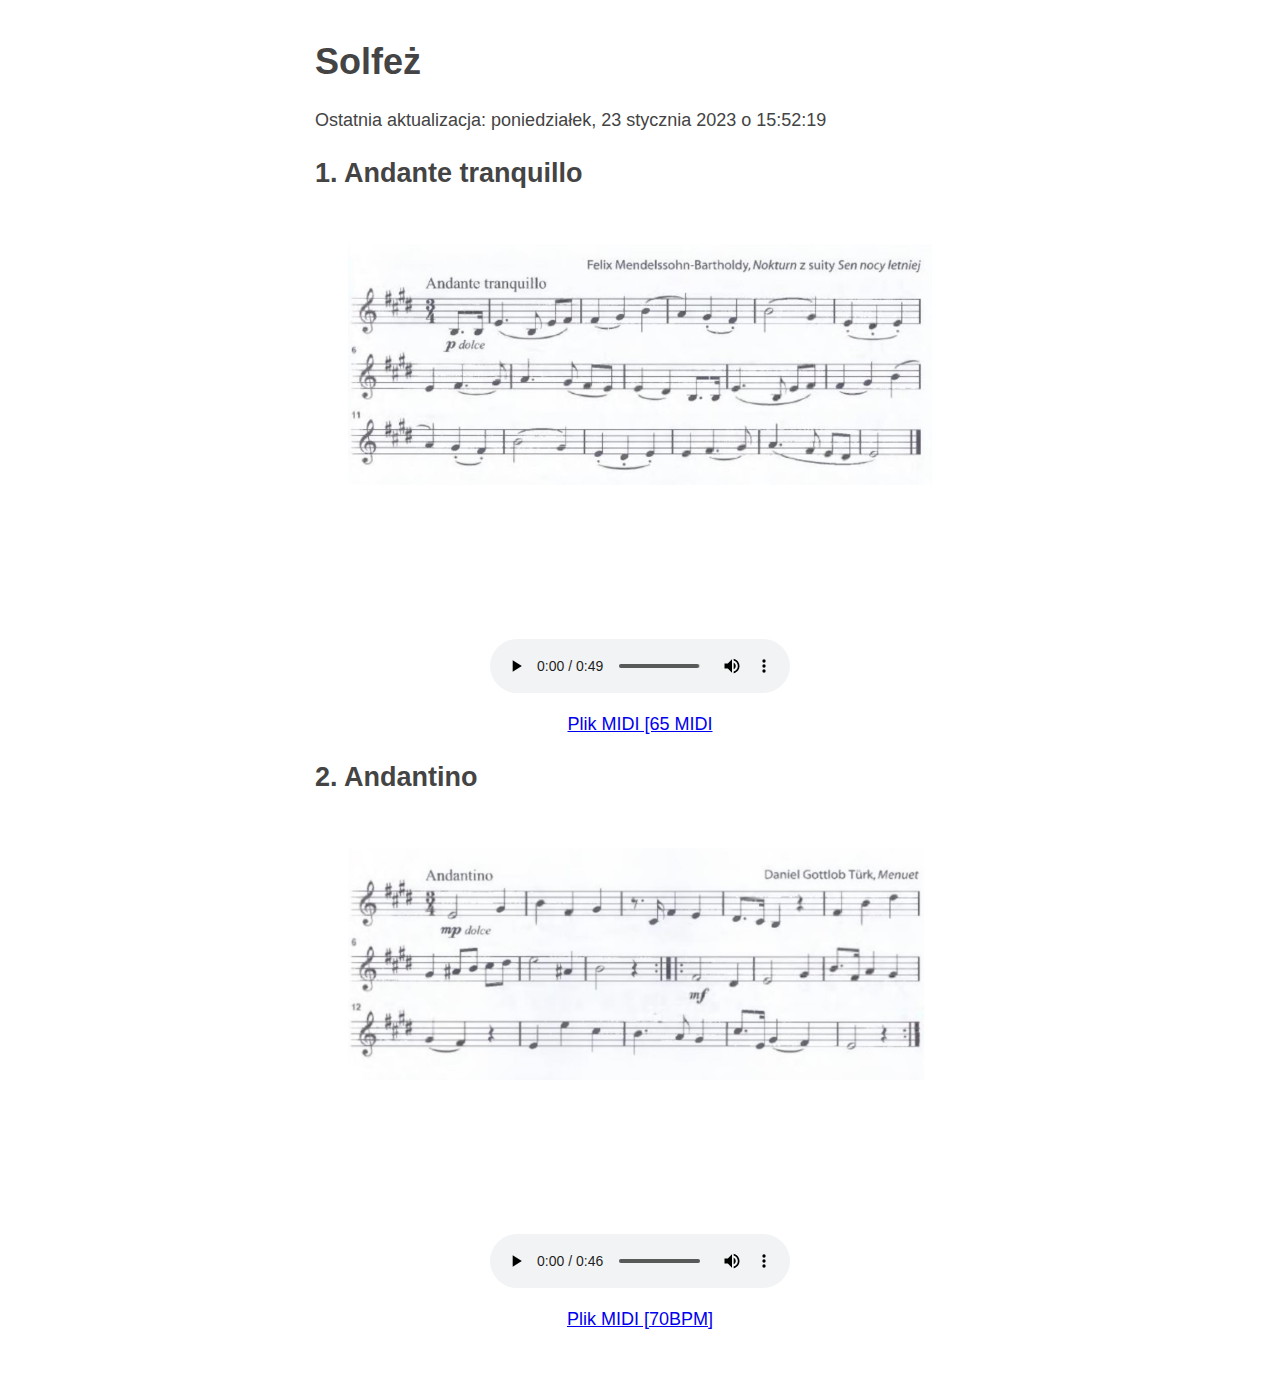
<file: index.html>
<!DOCTYPE html>
<html lang="en">
  <head>
    <meta charset="utf-8">
    <title>Solfeż</title>
    <meta name="viewport" content="width=device-width, initial-scale=1">
    <meta name="description" content="🎻 And it’s really more fucking perfect than the last guy’s.">
    <link rel="stylesheet" href="fuckingstyle.css">
    <link rel="icon" href="data:image/svg+xml,<svg xmlns=%22http://www.w3.org/2000/svg%22 viewBox=%220 0 100 100%22><text y=%22.9em%22 font-size=%2290%22>🎻</text></svg>">
  </head>
  <body>
    <h1 id="this-is-the-final-motherfucking-website">Solfeż</h1>
    <p>Ostatnia aktualizacja: poniedziałek, 23 stycznia 2023 o 15:52:19</p>

<h2 id="seriously-some-minimal-fucking-things-are-needed-to-make-this-shit-perfect">1. Andante tranquillo</h2>

<p><img src="images/1.jpg" style="padding: 5%; max-width: 90%;" alt=""></p>
      
<video controls="" autoplay="" style="display: block; margin-left: auto; margin-right: auto; max-width: 90%;">
    <source src="audio/1.mov" type="video/mp4">
</video>

<p style="text-align: center;"><a href="midi/andantetranquillo65bpm.mid" >Plik MIDI [65 MIDI</a></p>

<h2 id="seriously-some-minimal-fucking-things-are-needed-to-make-this-shit-perfect">2. Andantino</h2>

<p><img src="images/2.jpg" style="padding: 5%; max-width: 90%;" alt=""></p>
      
<video controls="" autoplay="" style="display: block; margin-left: auto; margin-right: auto; max-width: 90%;">
    <source src="audio/2.mov" type="video/mp4">
</video>
      
<p style="text-align: center;"><a href="midi/andatino70bpm.midi" >Plik MIDI [70BPM]</a></p>
      
      
<!-- <h3 id="and-guess-what-motherfucker">And guess what, motherfucker:</h3>

<p>You never knew it, but it’s easy to improve reliability on your site. Here’s how.</p>

<h2 id="a-little-more-accessibility">A little more accessibility</h2>

<p>I know you love marginalization, but you should take care of people.
The <abbr title="HyperText Markup Language">HTML</abbr> tag doesn’t include the <a href="https://www.w3.org/TR/html5/dom.html#the-lang-and-xml:lang-attributes"><code class="language-plaintext highlighter-rouge">lang</code> attribute</a> in your shitty webpage.<br />
You ever listen to a <a href="https://www.youtube.com/watch?v=NP94u7y_KkQ">wrong language screen reader lecture</a>? What a shitty experience.</p>

<h2 id="typography-matters">Typography matters</h2>

<p><a href="https://smartquotesforsmartpeople.com/">Don’t be dumb with typography</a>. Don’t let improper marks and quotes make their way onto websites because of dumb defaults in applications and CMSs.<br />
And did you let the browser choose the font? Don’t make me read such text with <em>Times New Roman</em>.</p>

<h2 id="license-motherfucker">License, motherfucker</h2>

<p>Do you revendicate intellectual property? No. So you must <a href="https://choosealicense.com/">choose a fucking public license</a>.<br />
And as you’ll never be perfect, let others <a href="https://github.com/LeoColomb/perfectmotherfuckingwebsite">improve your shit</a> or <a href="https://github.com/LeoColomb/perfectmotherfuckingwebsite/blob/main/LICENSE">do what the fuck they want to</a>.</p>

<h2 id="yes-this-is-the-last-fucking-satire-you-fuck">Yes, this is the last fucking satire, you fuck</h2>

<p>I’m impressed about what the creator of <a href="http://bettermotherfuckingwebsite.com/">this site’s inspiration did</a>. What I’m saying is that it’s so, so simple to make sites easier to read. Websites are broken by default—they are functional, high-performing, and accessible, but they’re also fucking ugly. You and all the other web designers out there need to make them not total shit.</p>

<blockquote>
  <p>“Don’t ignore stupid things or you will stay at the motherfucker level.” 
— Brad Hollande</p>
</blockquote>

<hr />

<h2 id="epilogue">Epilogue</h2>

<p>Inspired by the geniuses behind <a href="https://motherfuckingwebsite.com/">motherfuckingwebsite.com</a> and <a href="http://bettermotherfuckingwebsite.com/">bettermotherfuckingwebsite.com</a>.</p>

<p>This page—that isn’t a total fucking content—was licensed under <a href="https://creativecommons.org/publicdomain/zero/1.0/">CC0</a>.</p>
-->
  </body>
</html>
</file>
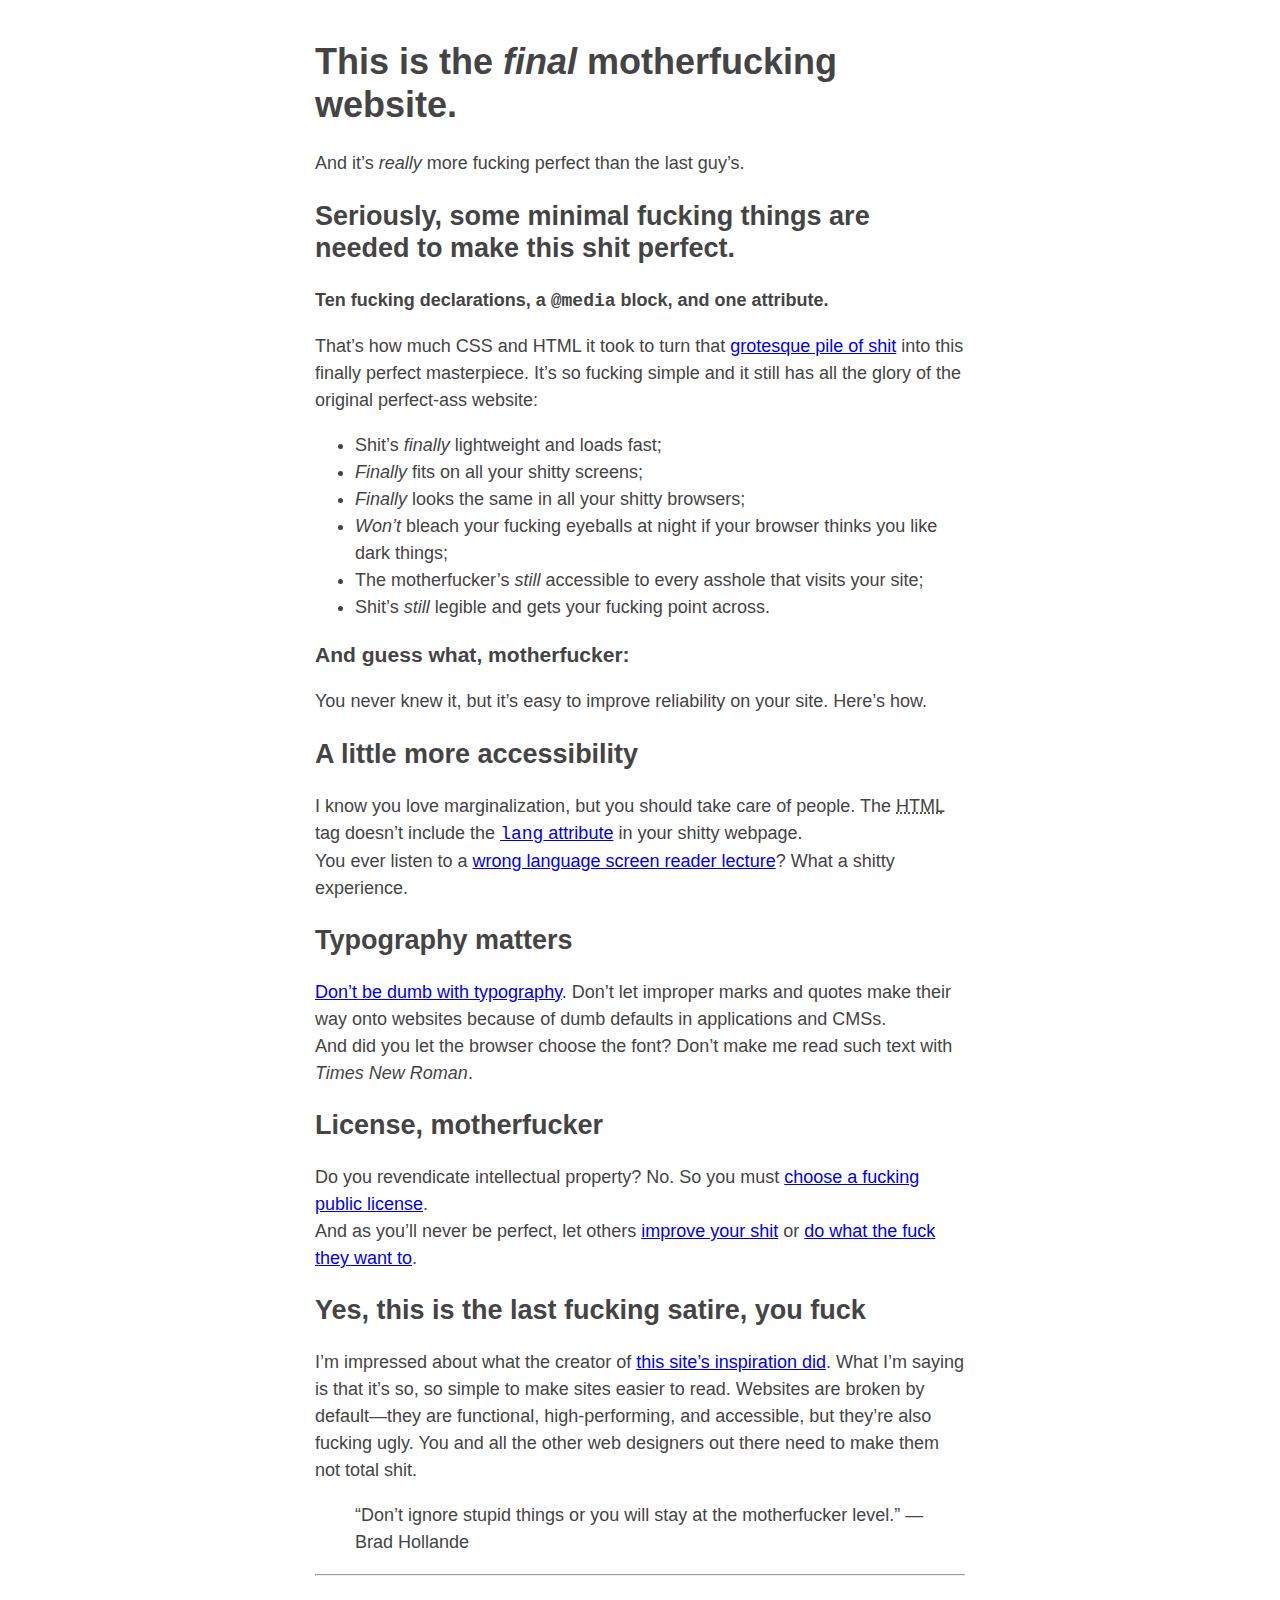
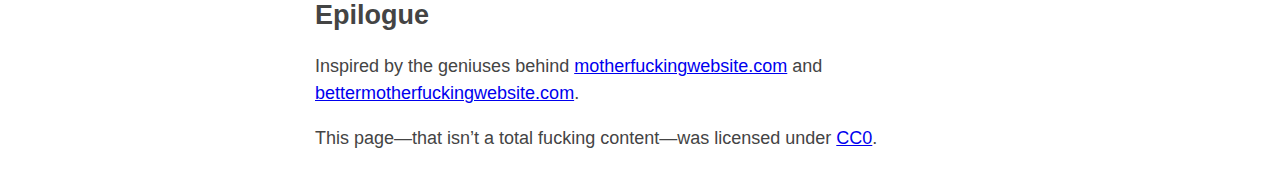
<file: perfect.html>
<!DOCTYPE html>
<html lang="en">
  <head>
    <meta charset="utf-8">
    <title>Perfect Motherfucking Website</title>
    <meta name="viewport" content="width=device-width, initial-scale=1">
    <meta name="description" content="🖕 And it’s really more fucking perfect than the last guy’s.">
    <link rel="stylesheet" href="fuckingstyle.css?v=20023957cb5268fe5dd34099237329226d71d6c2">
    <link rel="icon" href="data:image/svg+xml,<svg xmlns=%22http://www.w3.org/2000/svg%22 viewBox=%220 0 100 100%22><text y=%22.9em%22 font-size=%2290%22>🖕</text></svg>">
  </head>
  <body>
    <h1 id="this-is-the-final-motherfucking-website">This is the <em>final</em> motherfucking website.</h1>

<p>And it’s <em>really</em> more fucking perfect than the last guy’s.</p>

<h2 id="seriously-some-minimal-fucking-things-are-needed-to-make-this-shit-perfect">Seriously, some minimal fucking things are needed to make this shit perfect.</h2>

<p><strong>Ten fucking declarations, a <code class="language-plaintext highlighter-rouge">@media</code> block, and one attribute.</strong></p>

<p>That’s how much CSS and HTML it took to turn that <a href="https://motherfuckingwebsite.com/">grotesque pile of shit</a> into this finally perfect masterpiece. It’s so fucking simple and it still has all the glory of the original perfect-ass website:</p>

<ul>
  <li>Shit’s <em>finally</em> lightweight and loads fast;</li>
  <li><em>Finally</em> fits on all your shitty screens;</li>
  <li><em>Finally</em> looks the same in all your shitty browsers;</li>
  <li><em>Won’t</em> bleach your fucking eyeballs at night if your browser thinks you like dark things;</li>
  <li>The motherfucker’s <em>still</em> accessible to every asshole that visits your site;</li>
  <li>Shit’s <em>still</em> legible and gets your fucking point across.</li>
</ul>

<h3 id="and-guess-what-motherfucker">And guess what, motherfucker:</h3>

<p>You never knew it, but it’s easy to improve reliability on your site. Here’s how.</p>

<h2 id="a-little-more-accessibility">A little more accessibility</h2>

<p>I know you love marginalization, but you should take care of people.
The <abbr title="HyperText Markup Language">HTML</abbr> tag doesn’t include the <a href="https://www.w3.org/TR/html5/dom.html#the-lang-and-xml:lang-attributes"><code class="language-plaintext highlighter-rouge">lang</code> attribute</a> in your shitty webpage.<br />
You ever listen to a <a href="https://www.youtube.com/watch?v=NP94u7y_KkQ">wrong language screen reader lecture</a>? What a shitty experience.</p>

<h2 id="typography-matters">Typography matters</h2>

<p><a href="https://smartquotesforsmartpeople.com/">Don’t be dumb with typography</a>. Don’t let improper marks and quotes make their way onto websites because of dumb defaults in applications and CMSs.<br />
And did you let the browser choose the font? Don’t make me read such text with <em>Times New Roman</em>.</p>

<h2 id="license-motherfucker">License, motherfucker</h2>

<p>Do you revendicate intellectual property? No. So you must <a href="https://choosealicense.com/">choose a fucking public license</a>.<br />
And as you’ll never be perfect, let others <a href="https://github.com/LeoColomb/perfectmotherfuckingwebsite">improve your shit</a> or <a href="https://github.com/LeoColomb/perfectmotherfuckingwebsite/blob/main/LICENSE">do what the fuck they want to</a>.</p>

<h2 id="yes-this-is-the-last-fucking-satire-you-fuck">Yes, this is the last fucking satire, you fuck</h2>

<p>I’m impressed about what the creator of <a href="http://bettermotherfuckingwebsite.com/">this site’s inspiration did</a>. What I’m saying is that it’s so, so simple to make sites easier to read. Websites are broken by default—they are functional, high-performing, and accessible, but they’re also fucking ugly. You and all the other web designers out there need to make them not total shit.</p>

<blockquote>
  <p>“Don’t ignore stupid things or you will stay at the motherfucker level.” 
— Brad Hollande</p>
</blockquote>

<hr />

<h2 id="epilogue">Epilogue</h2>

<p>Inspired by the geniuses behind <a href="https://motherfuckingwebsite.com/">motherfuckingwebsite.com</a> and <a href="http://bettermotherfuckingwebsite.com/">bettermotherfuckingwebsite.com</a>.</p>

<p>This page—that isn’t a total fucking content—was licensed under <a href="https://creativecommons.org/publicdomain/zero/1.0/">CC0</a>.</p>

  </body>
</html>
</file>
<file: fuckingstyle.css>
body{max-width:650px;margin:40px auto;padding:0 10px;font:18px/1.5 -apple-system, BlinkMacSystemFont, "Segoe UI", Roboto, "Helvetica Neue", Arial, "Noto Sans", sans-serif, "Apple Color Emoji", "Segoe UI Emoji", "Segoe UI Symbol", "Noto Color Emoji";color:#444}h1,h2,h3{line-height:1.2}@media (prefers-color-scheme: dark){body{color:#c9d1d9;background:#0d1117}a:link{color:#58a6ff}a:visited{color:#8e96f0}}
</file>
